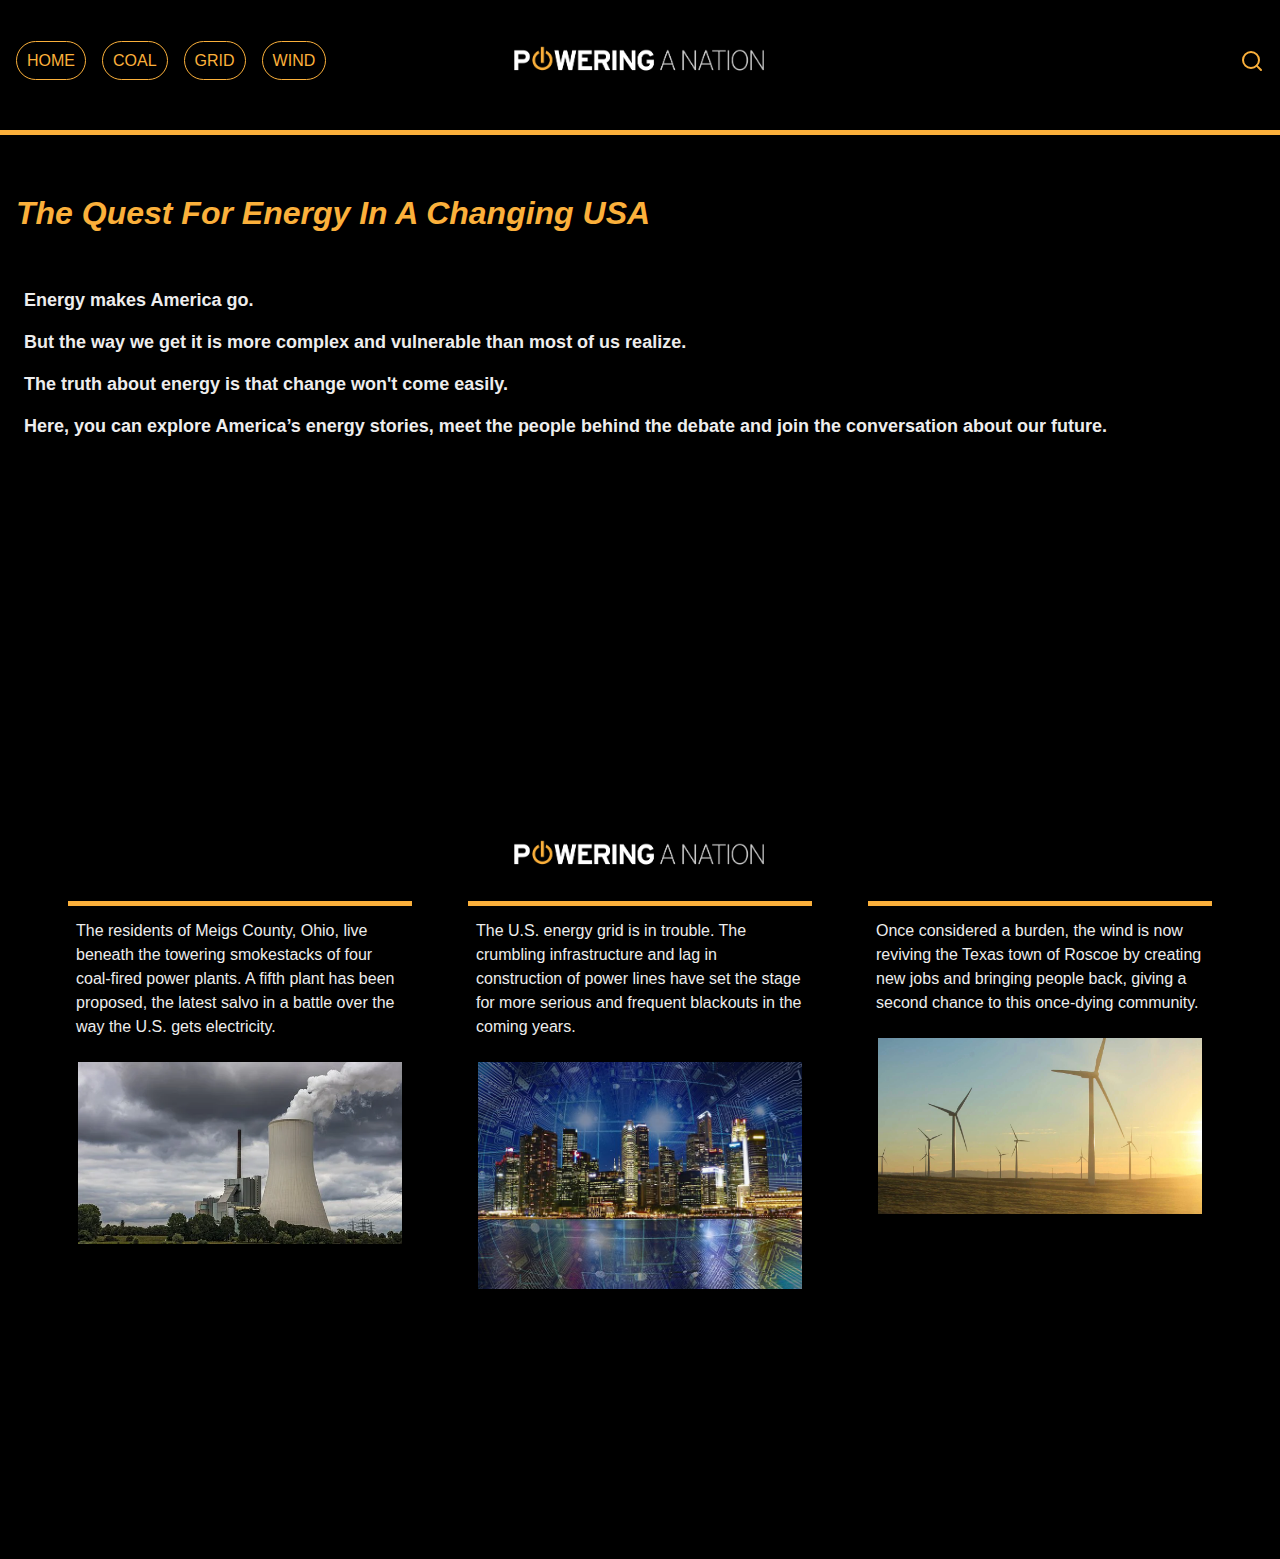
<file: index.html>
<!DOCTYPE html>
<html lang="en">
  <head>
    <meta charset="UTF-8" />
    <meta http-equiv="X-UA-Compatible" content="IE=edge" />
    <meta name="viewport" content="width=device-width, initial-scale=1.0" />
    <link rel="stylesheet" href="./css/reset.css" />
    <link rel="stylesheet" href="./css/main.css" />
    <script src="./js/main.js" defer></script>
    <title>Home</title>
  </head>
  <body>
    <nav class="navbar">
      <button>
        <svg
          xmlns="http://www.w3.org/2000/svg"
          width="24"
          height="24"
          viewbox="0 0 24 24"
          fill="none"
          stroke="currentColor"
          stroke-width="2"
          stroke-linecap="round"
          stroke-linejoin="round"
          class="feather feather-menu"
        >
          <line x1="3" y1="12" x2="21" y2="12"></line>
          <line x1="3" y1="6" x2="21" y2="6"></line>
          <line x1="3" y1="18" x2="21" y2="18"></line>
        </svg>
      </button>
      <ul style="width: 100%">
        <li>
          <a href="./index.html">Home</a>
        </li>
        <li>
          <a href="./coal.html">Coal</a>
        </li>
        <li>
          <a href="./grid.html">Grid</a>
        </li>
        <li>
          <a href="./wind.html">Wind</a>
        </li>
      </ul>
      <img class="logo" src="logo_transparent.png" alt="" />
      <svg
        viewbox="0 0 24 24"
        width="24"
        height="24"
        stroke="currentColor"
        stroke-width="2"
        fill="none"
        stroke-linecap="round"
        stroke-linejoin="round"
        class="feather-search"
      >
        <circle cx="11" cy="11" r="8"></circle>
        <line x1="21" y1="21" x2="16.65" y2="16.65"></line>
      </svg>
    </nav>
    <hr />
    <header>
      <div>
        <div class="h1"><h1>The Quest For Energy In A Changing USA</h1></div>
      </div>
      <div></div>
      <div>
        <div class="Energy">
          <h2>
            <p>Energy makes America go.</p>
            <p>
              But the way we get it is more complex and vulnerable than most of
              us realize.
            </p>
            <p>The truth about energy is that change won't come easily.</p>
            <p>
              Here, you can explore America’s energy stories, meet the people
              behind the debate and join the conversation about our future.
            </p>
          </h2>
        </div>
        <article class="grid">
          <section>
            <h1>Coal</h1>
            <hr />
            <p>
              The residents of Meigs County, Ohio, live beneath the towering
              smokestacks of four coal-fired power plants. A fifth plant has
              been proposed, the latest salvo in a battle over the way the U.S.
              gets electricity.
            </p>
            <img src="coal.jpeg" alt="" />
          </section>
          <section>
            <h1>Grid</h1>
            <hr />
            <p>
              The U.S. energy grid is in trouble. The crumbling infrastructure
              and lag in construction of power lines have set the stage for more
              serious and frequent blackouts in the coming years.
            </p>
            <img src="grid.jpg" alt="" />
          </section>
          <section>
            <h1>Wind</h1>
            <hr />
            <p>
              Once considered a burden, the wind is now reviving the Texas town
              of Roscoe by creating new jobs and bringing people back, giving a
              second chance to this once-dying community.
            </p>
            <img src="wind.png" alt="" />
          </section>
        </article>
      </div>
    </header>
  </body>
  <style>
    .footer {
      position: fixed;
      left: 0;
      bottom: 0;
      width: 100%;
      background-color: black;
      color: white;
      text-align: center;
    }
  </style>
  <div class="footer">
    <a href="https://github.com/ellaspeer/project-two"
      ><img class="logo" src="logo_transparent.png" alt=""
    /></a>
  </div>
</html>
</file>
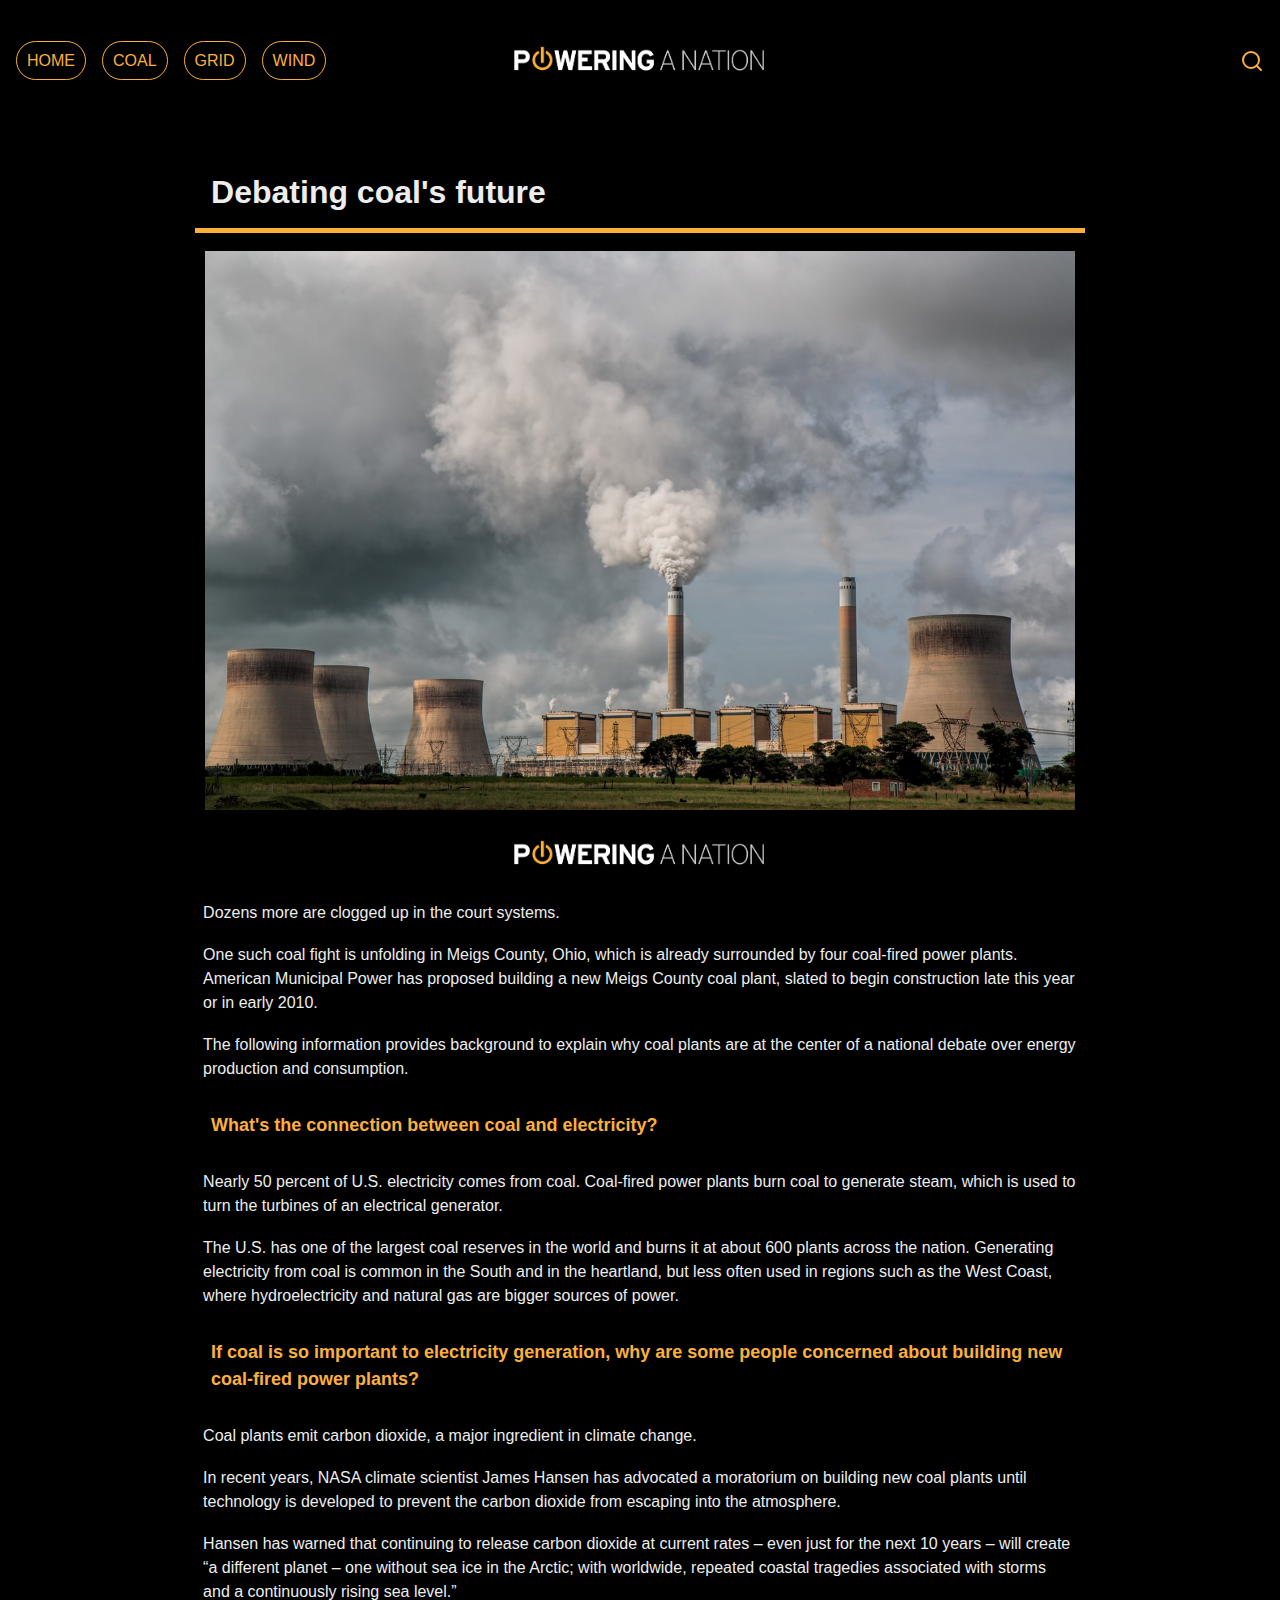
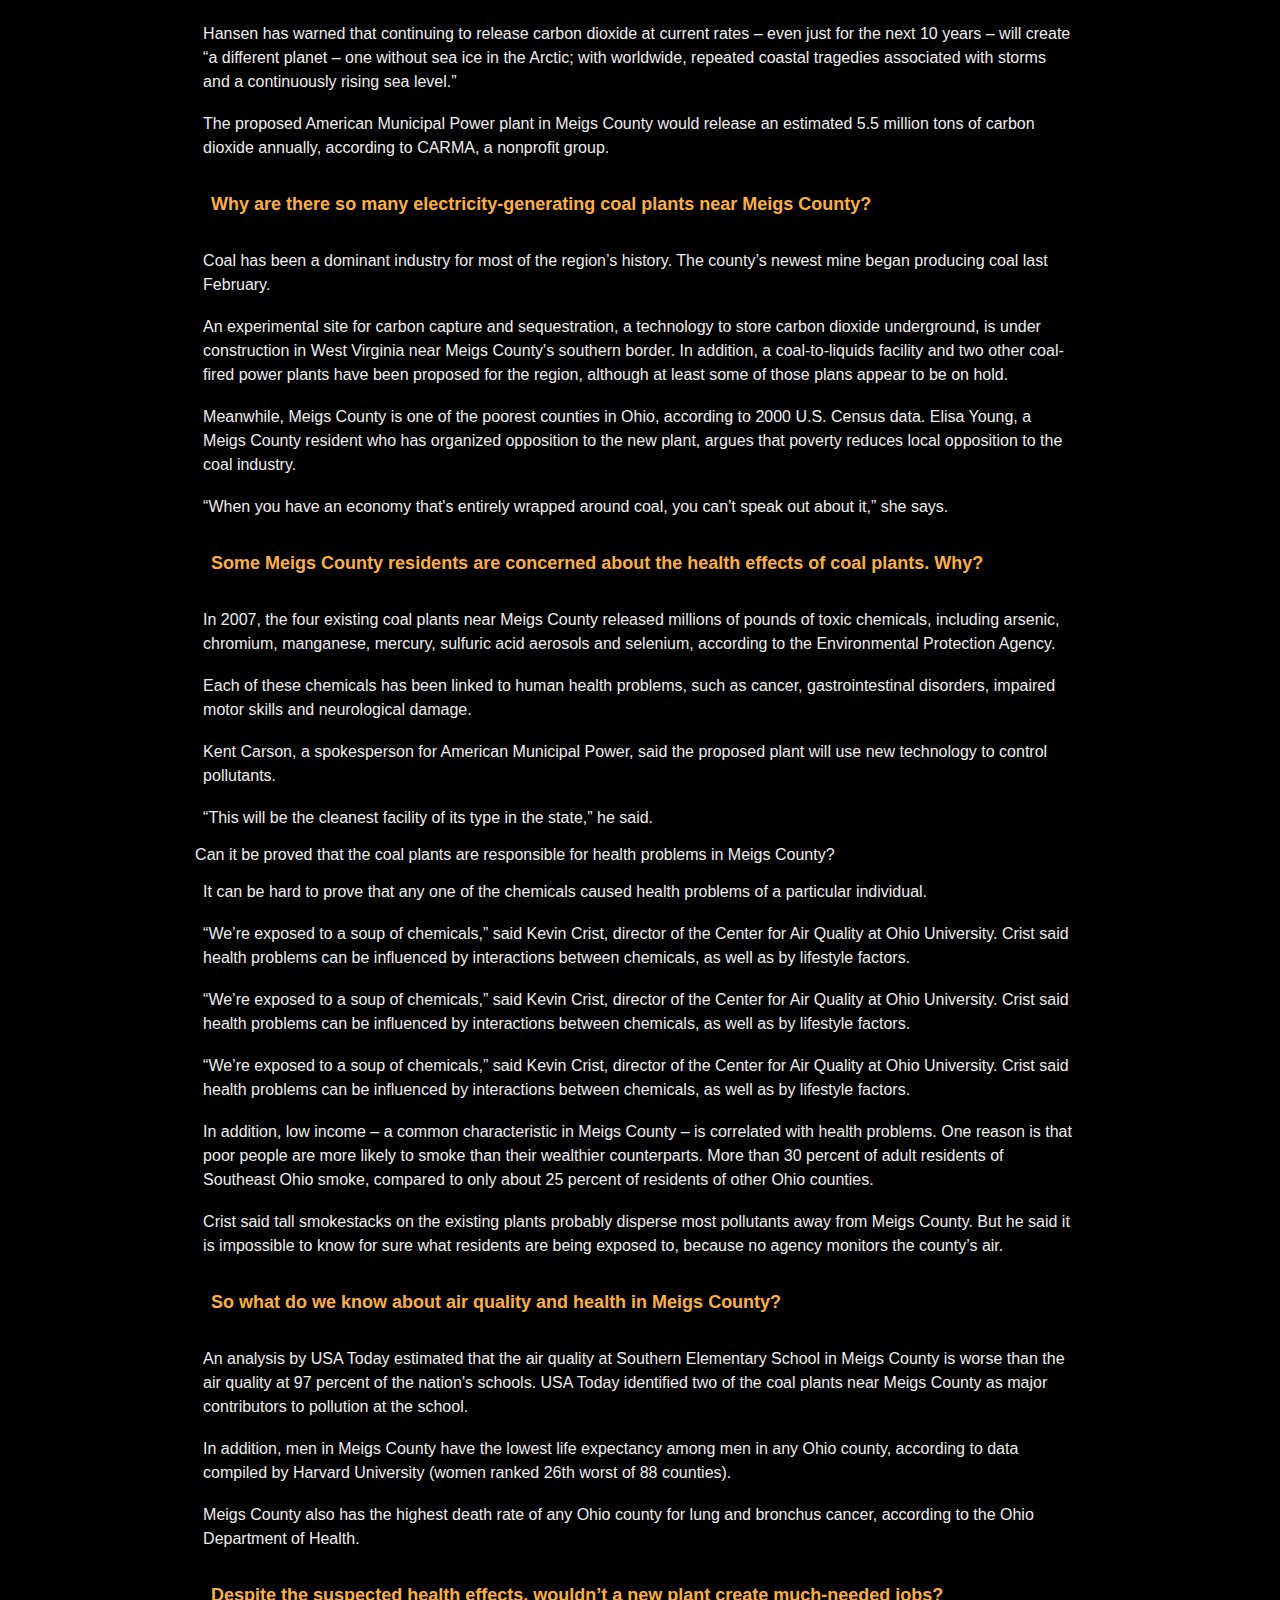
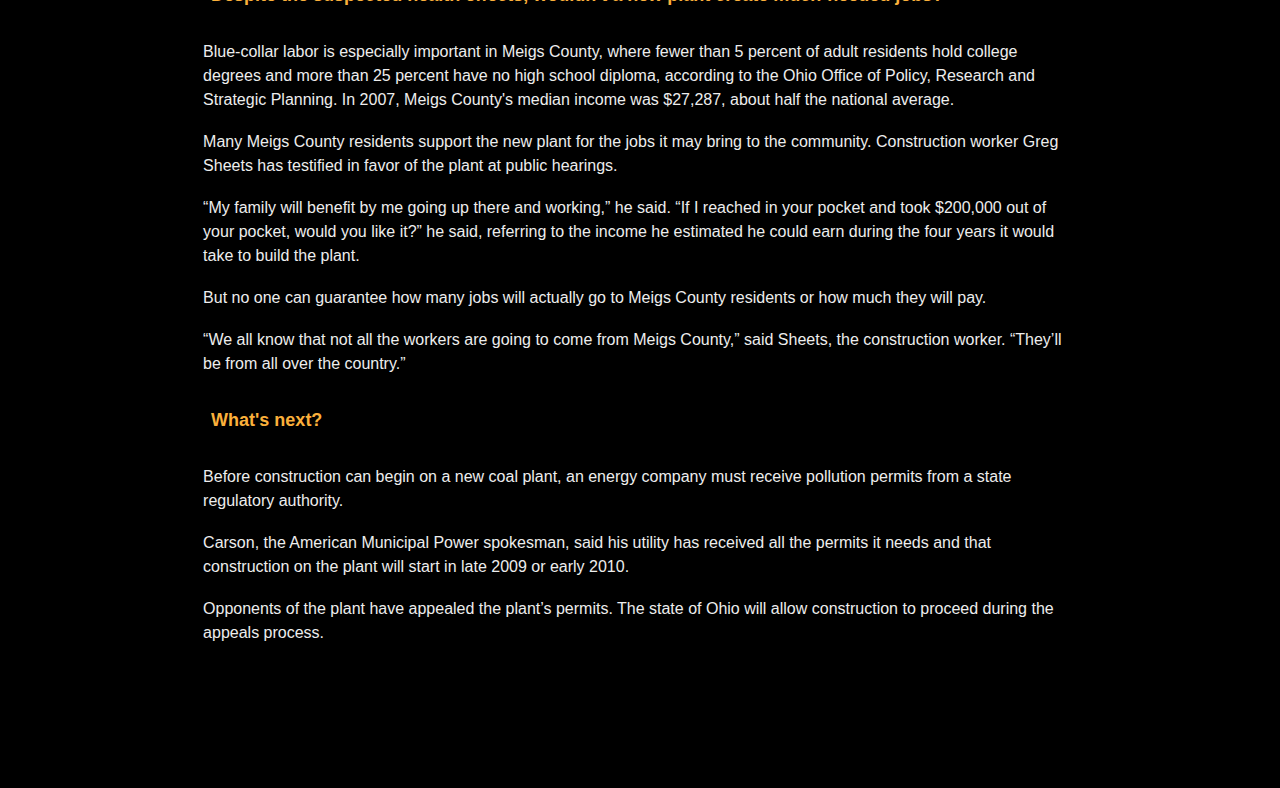
<file: coal.html>
<!DOCTYPE html>
<html lang="en">
  <head>
    <meta charset="UTF-8" />
    <meta http-equiv="X-UA-Compatible" content="IE=edge" />
    <meta name="viewport" content="width=device-width, initial-scale=1.0" />
    <link rel="stylesheet" href="./css/reset.css" />
    <link rel="stylesheet" href="./css/main.css" />
    <script src="./js/main.js" defer></script>
    <title>Coal</title>
  </head>
  <body>
    <nav class="navbar">
      <button>
        <svg
          xmlns="http://www.w3.org/2000/svg"
          width="24"
          height="24"
          viewbox="0 0 24 24"
          fill="none"
          stroke="currentColor"
          stroke-width="2"
          stroke-linecap="round"
          stroke-linejoin="round"
          class="feather feather-menu"
        >
          <line x1="3" y1="12" x2="21" y2="12"></line>
          <line x1="3" y1="6" x2="21" y2="6"></line>
          <line x1="3" y1="18" x2="21" y2="18"></line>
        </svg>
      </button>
      <ul style="width: 100%">
        <li>
          <a href="./index.html">Home</a>
        </li>
        <li>
          <a href="./coal.html">Coal</a>
        </li>
        <li>
          <a href="./grid.html">Grid</a>
        </li>
        <li>
          <a href="./wind.html">Wind</a>
        </li>
      </ul>
      <img class="logo" src="logo_transparent.png" alt="" />
      <svg
        viewbox="0 0 24 24"
        width="24"
        height="24"
        stroke="currentColor"
        stroke-width="2"
        fill="none"
        stroke-linecap="round"
        stroke-linejoin="round"
        class="feather-search"
      >
        <circle cx="11" cy="11" r="8"></circle>
        <line x1="21" y1="21" x2="16.65" y2="16.65"></line>
      </svg>
    </nav>
    <main>
      <div>
        <div class="coal">
          <h1>Debating coal's future</h1>
          <hr />
          <figure>
            <img src="power-station-374097_1280.jpg" alt="" />
          </figure>
          <p>
            Since 2001, U.S. energy companies have proposed more than 150 new
            coal plants. But a loose network of environmental activists, aided
            by uncertain economic conditions, has forced plans for more than 100
            of the plants to be abandoned. Dozens more are clogged up in the
            court systems.
          </p>
          <p>
            One such coal fight is unfolding in Meigs County, Ohio, which is
            already surrounded by four coal-fired power plants. American
            Municipal Power has proposed building a new Meigs County coal plant,
            slated to begin construction late this year or in early 2010.
          </p>
          <p>
            The following information provides background to explain why coal
            plants are at the center of a national debate over energy production
            and consumption.
          </p>
          <h2>What's the connection between coal and electricity?</h2>
          <p>
            Nearly 50 percent of U.S. electricity comes from coal. Coal-fired
            power plants burn coal to generate steam, which is used to turn the
            turbines of an electrical generator.
          </p>
          <p>
            The U.S. has one of the largest coal reserves in the world and burns
            it at about 600 plants across the nation. Generating electricity
            from coal is common in the South and in the heartland, but less
            often used in regions such as the West Coast, where hydroelectricity
            and natural gas are bigger sources of power.
          </p>
          <h2>
            If coal is so important to electricity generation, why are some
            people concerned about building new coal-fired power plants?
          </h2>
          <p>
            Coal plants emit carbon dioxide, a major ingredient in climate
            change.
          </p>
          <p>
            In recent years, NASA climate scientist James Hansen has advocated a
            moratorium on building new coal plants until technology is developed
            to prevent the carbon dioxide from escaping into the atmosphere.
          </p>
          <p>
            Hansen has warned that continuing to release carbon dioxide at
            current rates – even just for the next 10 years – will create “a
            different planet – one without sea ice in the Arctic; with
            worldwide, repeated coastal tragedies associated with storms and a
            continuously rising sea level.”
          </p>
          <p>
            Hansen has warned that continuing to release carbon dioxide at
            current rates – even just for the next 10 years – will create “a
            different planet – one without sea ice in the Arctic; with
            worldwide, repeated coastal tragedies associated with storms and a
            continuously rising sea level.”
          </p>
          <p>
            The proposed American Municipal Power plant in Meigs County would
            release an estimated 5.5 million tons of carbon dioxide annually,
            according to CARMA, a nonprofit group.
          </p>
          <h2>
            Why are there so many electricity-generating coal plants near Meigs
            County?
          </h2>
          <p>
            Coal has been a dominant industry for most of the region’s history.
            The county’s newest mine began producing coal last February.
          </p>
          <p>
            An experimental site for carbon capture and sequestration, a
            technology to store carbon dioxide underground, is under
            construction in West Virginia near Meigs County's southern border.
            In addition, a coal-to-liquids facility and two other coal-fired
            power plants have been proposed for the region, although at least
            some of those plans appear to be on hold.
          </p>
          <p>
            Meanwhile, Meigs County is one of the poorest counties in Ohio,
            according to 2000 U.S. Census data. Elisa Young, a Meigs County
            resident who has organized opposition to the new plant, argues that
            poverty reduces local opposition to the coal industry.
          </p>
          <p>
            “When you have an economy that's entirely wrapped around coal, you
            can't speak out about it,” she says.
          </p>
          <h2>
            Some Meigs County residents are concerned about the health effects
            of coal plants. Why?
          </h2>
          <p>
            In 2007, the four existing coal plants near Meigs County released
            millions of pounds of toxic chemicals, including arsenic, chromium,
            manganese, mercury, sulfuric acid aerosols and selenium, according
            to the Environmental Protection Agency.
          </p>
          <p>
            Each of these chemicals has been linked to human health problems,
            such as cancer, gastrointestinal disorders, impaired motor skills
            and neurological damage.
          </p>
          <p>
            Kent Carson, a spokesperson for American Municipal Power, said the
            proposed plant will use new technology to control pollutants.
          </p>
          <p>
            “This will be the cleanest facility of its type in the state,” he
            said.
          </p>
          <h
            >Can it be proved that the coal plants are responsible for health
            problems in Meigs County?
          </h>
          <p>
            It can be hard to prove that any one of the chemicals caused health
            problems of a particular individual.
          </p>
          <p>
            “We’re exposed to a soup of chemicals,” said Kevin Crist, director
            of the Center for Air Quality at Ohio University. Crist said health
            problems can be influenced by interactions between chemicals, as
            well as by lifestyle factors.
          </p>
          <p>
            “We’re exposed to a soup of chemicals,” said Kevin Crist, director
            of the Center for Air Quality at Ohio University. Crist said health
            problems can be influenced by interactions between chemicals, as
            well as by lifestyle factors.
          </p>
          <p>
            “We’re exposed to a soup of chemicals,” said Kevin Crist, director
            of the Center for Air Quality at Ohio University. Crist said health
            problems can be influenced by interactions between chemicals, as
            well as by lifestyle factors.
          </p>
          <p>
            In addition, low income – a common characteristic in Meigs County –
            is correlated with health problems. One reason is that poor people
            are more likely to smoke than their wealthier counterparts. More
            than 30 percent of adult residents of Southeast Ohio smoke, compared
            to only about 25 percent of residents of other Ohio counties.
          </p>
          <p>
            Crist said tall smokestacks on the existing plants probably disperse
            most pollutants away from Meigs County. But he said it is impossible
            to know for sure what residents are being exposed to, because no
            agency monitors the county’s air.
          </p>
          <h2>
            So what do we know about air quality and health in Meigs County?
          </h2>
          <p>
            An analysis by USA Today estimated that the air quality at Southern
            Elementary School in Meigs County is worse than the air quality at
            97 percent of the nation's schools. USA Today identified two of the
            coal plants near Meigs County as major contributors to pollution at
            the school.
          </p>
          <p>
            In addition, men in Meigs County have the lowest life expectancy
            among men in any Ohio county, according to data compiled by Harvard
            University (women ranked 26th worst of 88 counties).
          </p>
          <p>
            Meigs County also has the highest death rate of any Ohio county for
            lung and bronchus cancer, according to the Ohio Department of
            Health.
          </p>
          <h2>
            Despite the suspected health effects, wouldn’t a new plant create
            much-needed jobs?
          </h2>
          <p>
            Blue-collar labor is especially important in Meigs County, where
            fewer than 5 percent of adult residents hold college degrees and
            more than 25 percent have no high school diploma, according to the
            Ohio Office of Policy, Research and Strategic Planning. In 2007,
            Meigs County's median income was $27,287, about half the national
            average.
          </p>
          <p>
            Many Meigs County residents support the new plant for the jobs it
            may bring to the community. Construction worker Greg Sheets has
            testified in favor of the plant at public hearings.
          </p>
          <p>
            “My family will benefit by me going up there and working,” he said.
            “If I reached in your pocket and took $200,000 out of your pocket,
            would you like it?” he said, referring to the income he estimated he
            could earn during the four years it would take to build the plant.
          </p>
          <p>
            But no one can guarantee how many jobs will actually go to Meigs
            County residents or how much they will pay.
          </p>
          <p>
            “We all know that not all the workers are going to come from Meigs
            County,” said Sheets, the construction worker. “They’ll be from all
            over the country.”
          </p>
          <h2>What's next?</h2>
          <p>
            Before construction can begin on a new coal plant, an energy company
            must receive pollution permits from a state regulatory authority.
          </p>
          <p>
            Carson, the American Municipal Power spokesman, said his utility has
            received all the permits it needs and that construction on the plant
            will start in late 2009 or early 2010.
          </p>
          <p>
            Opponents of the plant have appealed the plant’s permits. The state
            of Ohio will allow construction to proceed during the appeals
            process.
          </p>
        </div>
      </div>
    </main>
    <style>
      .footer {
        position: fixed;
        left: 0;
        bottom: 0;
        width: 100%;
        background-color: black;
        color: white;
        text-align: center;
      }
    </style>
    <div class="footer">
      <a href="https://github.com/ellaspeer/project-two"
        ><img class="logo" src="logo_transparent.png" alt=""
      /></a>
    </div>
  </body>
</html>
</file>
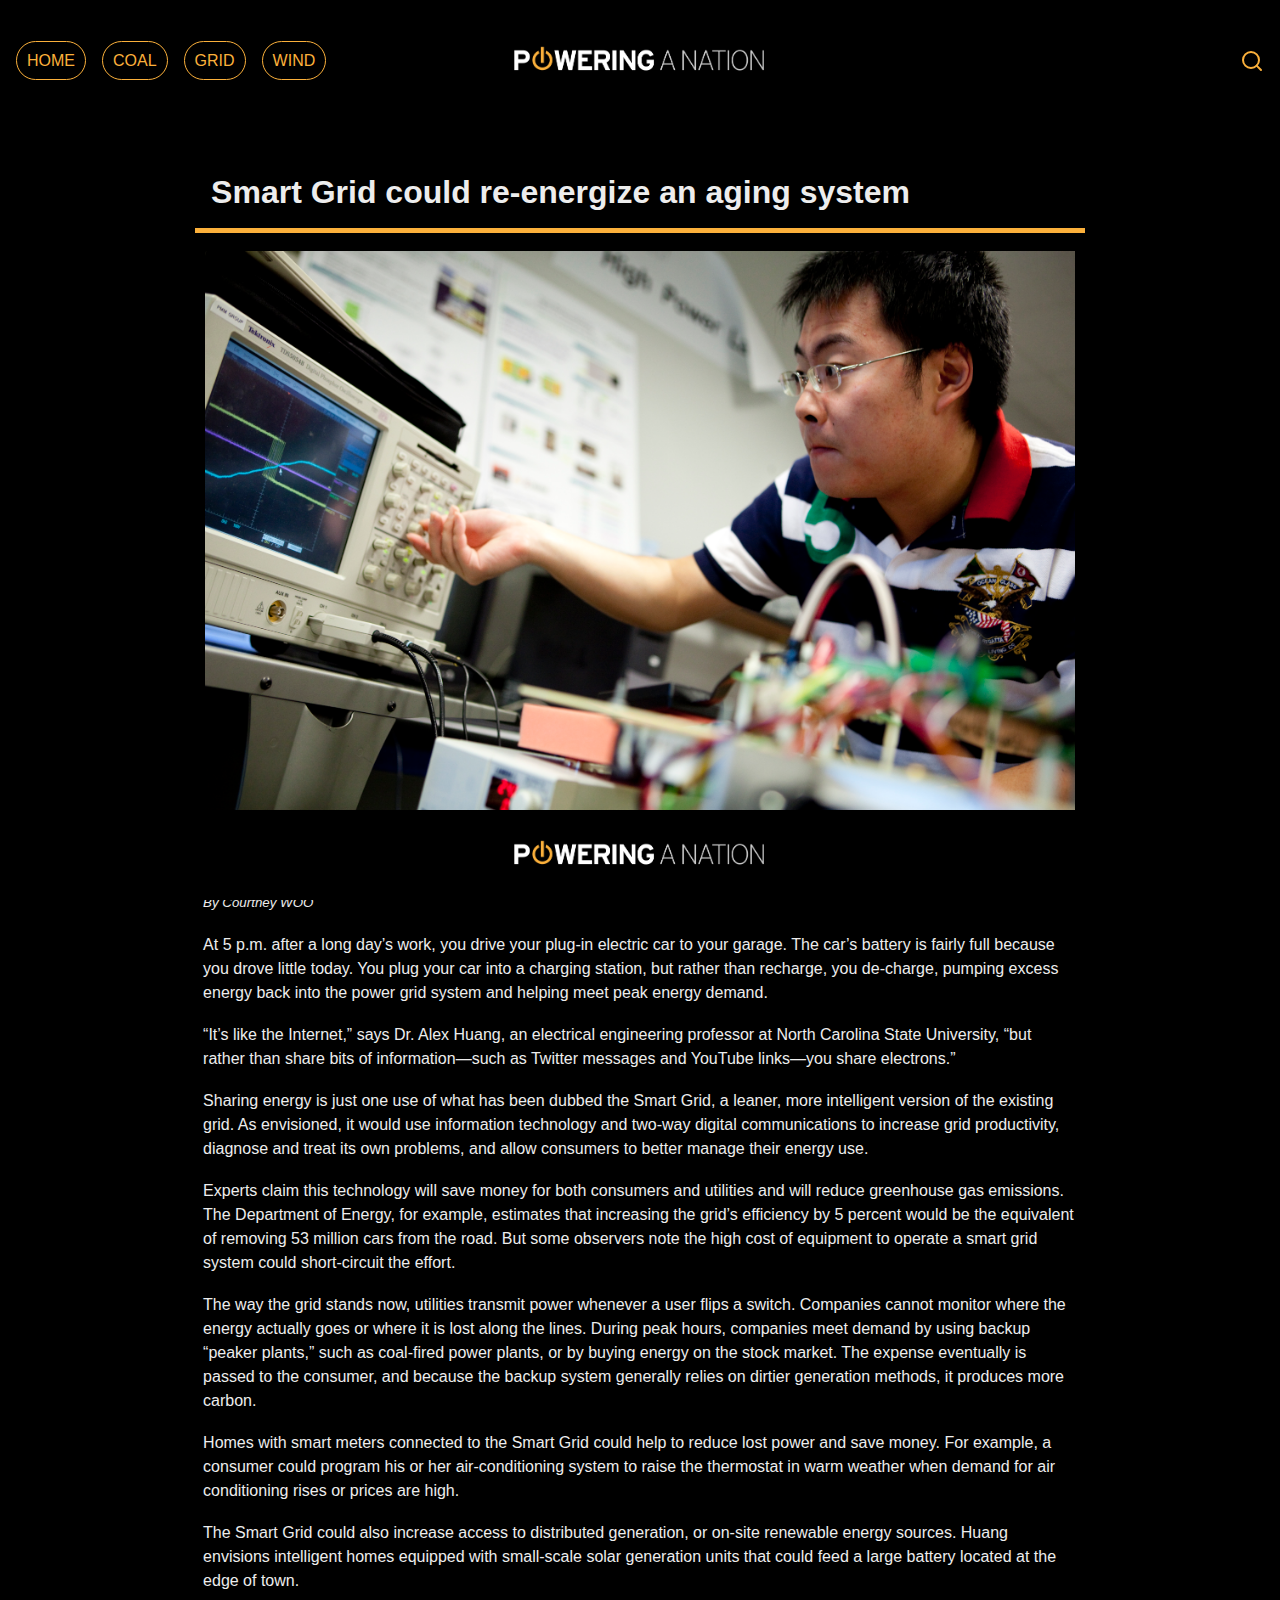
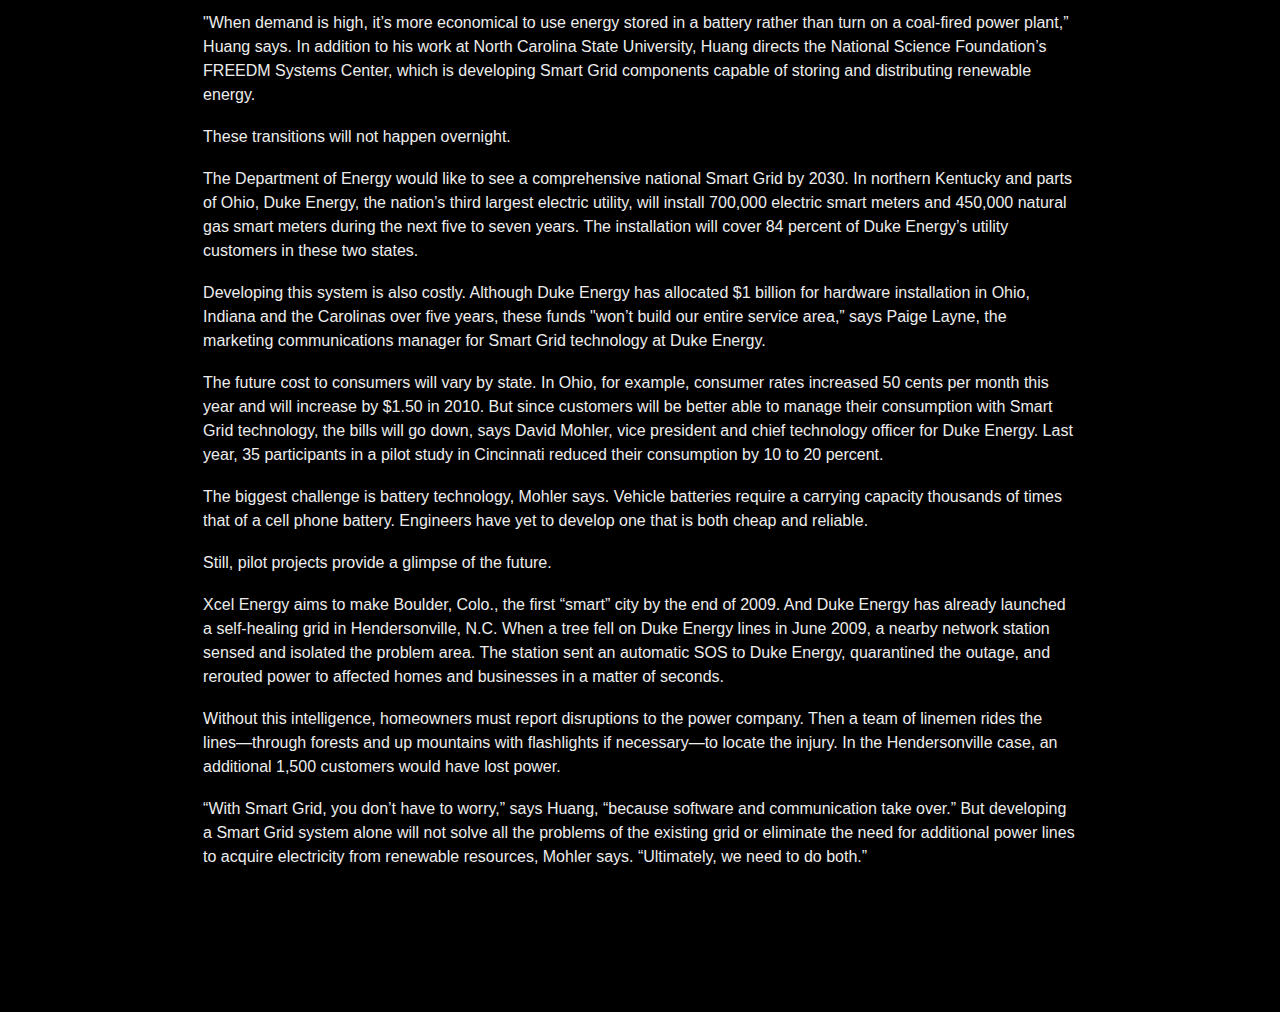
<file: grid.html>
<!DOCTYPE html>
<html lang="en">
  <head>
    <meta charset="UTF-8" />
    <meta http-equiv="X-UA-Compatible" content="IE=edge" />
    <meta name="viewport" content="width=device-width, initial-scale=1.0" />
    <link rel="stylesheet" href="./css/reset.css" />
    <link rel="stylesheet" href="./css/main.css" />
    <script src="./js/main.js" defer></script>
    <title>Coal</title>
  </head>
  <body>
    <nav class="navbar">
      <button>
        <svg
          xmlns="http://www.w3.org/2000/svg"
          width="24"
          height="24"
          viewbox="0 0 24 24"
          fill="none"
          stroke="currentColor"
          stroke-width="2"
          stroke-linecap="round"
          stroke-linejoin="round"
          class="feather feather-menu"
        >
          <line x1="3" y1="12" x2="21" y2="12"></line>
          <line x1="3" y1="6" x2="21" y2="6"></line>
          <line x1="3" y1="18" x2="21" y2="18"></line>
        </svg>
      </button>
      <ul style="width: 100%">
        <li>
          <a href="./index.html">Home</a>
        </li>
        <li>
          <a href="./coal.html">Coal</a>
        </li>
        <li>
          <a href="./grid.html">Grid</a>
        </li>
        <li>
          <a href="./wind.html">Wind</a>
        </li>
      </ul>
      <img class="logo" src="logo_transparent.png" alt="" />
      <svg
        viewbox="0 0 24 24"
        width="24"
        height="24"
        stroke="currentColor"
        stroke-width="2"
        fill="none"
        stroke-linecap="round"
        stroke-linejoin="round"
        class="feather-search"
      >
        <circle cx="11" cy="11" r="8"></circle>
        <line x1="21" y1="21" x2="16.65" y2="16.65"></line>
      </svg>
    </nav>
    <main>
      <div>
        <div class="coal">
          <h1>Smart Grid could re-energize an aging system</h1>
          <hr />
          <figure>
            <img src="gridpic.jpg" alt="" />
            <figcaption>
              Xiaohu Zhou, a Ph.D. student in electrical engineering at North
              Carolina State University, is working on a power electronics
              converter for a plug-in hybrid electric vehicle charging station.
              A charging station allows electricity to flow in and out of the
              grid, making cars a source of electricity storage. (Photo by
              Eileen Mignoni)
            </figcaption>
          </figure>
          <address>
            <p>By Courtney WOO</p>
          </address>
          <p>
            At 5 p.m. after a long day’s work, you drive your plug-in electric
            car to your garage. The car’s battery is fairly full because you
            drove little today. You plug your car into a charging station, but
            rather than recharge, you de-charge, pumping excess energy back into
            the power grid system and helping meet peak energy demand.
          </p>
          <p>
            “It’s like the Internet,” says Dr. Alex Huang, an electrical
            engineering professor at North Carolina State University, “but
            rather than share bits of information—such as Twitter messages and
            YouTube links—you share electrons.”
          </p>
          <p>
            Sharing energy is just one use of what has been dubbed the Smart
            Grid, a leaner, more intelligent version of the existing grid. As
            envisioned, it would use information technology and two-way digital
            communications to increase grid productivity, diagnose and treat its
            own problems, and allow consumers to better manage their energy use.
          </p>
          <p>
            Experts claim this technology will save money for both consumers and
            utilities and will reduce greenhouse gas emissions. The Department
            of Energy, for example, estimates that increasing the grid’s
            efficiency by 5 percent would be the equivalent of removing 53
            million cars from the road. But some observers note the high cost of
            equipment to operate a smart grid system could short-circuit the
            effort.
          </p>
          <p>
            The way the grid stands now, utilities transmit power whenever a
            user flips a switch. Companies cannot monitor where the energy
            actually goes or where it is lost along the lines. During peak
            hours, companies meet demand by using backup “peaker plants,” such
            as coal-fired power plants, or by buying energy on the stock market.
            The expense eventually is passed to the consumer, and because the
            backup system generally relies on dirtier generation methods, it
            produces more carbon.
          </p>
          <p>
            Homes with smart meters connected to the Smart Grid could help to
            reduce lost power and save money. For example, a consumer could
            program his or her air-conditioning system to raise the thermostat
            in warm weather when demand for air conditioning rises or prices are
            high.
          </p>
          <p>
            The Smart Grid could also increase access to distributed generation,
            or on-site renewable energy sources. Huang envisions intelligent
            homes equipped with small-scale solar generation units that could
            feed a large battery located at the edge of town.
          </p>
          <p>
            "When demand is high, it’s more economical to use energy stored in a
            battery rather than turn on a coal-fired power plant,” Huang says.
            In addition to his work at North Carolina State University, Huang
            directs the National Science Foundation’s FREEDM Systems Center,
            which is developing Smart Grid components capable of storing and
            distributing renewable energy.
          </p>
          <p>These transitions will not happen overnight.</p>
          <p>
            The Department of Energy would like to see a comprehensive national
            Smart Grid by 2030. In northern Kentucky and parts of Ohio, Duke
            Energy, the nation’s third largest electric utility, will install
            700,000 electric smart meters and 450,000 natural gas smart meters
            during the next five to seven years. The installation will cover 84
            percent of Duke Energy’s utility customers in these two states.
          </p>
          <p>
            Developing this system is also costly. Although Duke Energy has
            allocated $1 billion for hardware installation in Ohio, Indiana and
            the Carolinas over five years, these funds "won’t build our entire
            service area,” says Paige Layne, the marketing communications
            manager for Smart Grid technology at Duke Energy.
          </p>
          <p>
            The future cost to consumers will vary by state. In Ohio, for
            example, consumer rates increased 50 cents per month this year and
            will increase by $1.50 in 2010. But since customers will be better
            able to manage their consumption with Smart Grid technology, the
            bills will go down, says David Mohler, vice president and chief
            technology officer for Duke Energy. Last year, 35 participants in a
            pilot study in Cincinnati reduced their consumption by 10 to 20
            percent.
          </p>
          <p>
            The biggest challenge is battery technology, Mohler says. Vehicle
            batteries require a carrying capacity thousands of times that of a
            cell phone battery. Engineers have yet to develop one that is both
            cheap and reliable.
          </p>
          <p>Still, pilot projects provide a glimpse of the future.</p>
          <p>
            Xcel Energy aims to make Boulder, Colo., the first “smart” city by
            the end of 2009. And Duke Energy has already launched a self-healing
            grid in Hendersonville, N.C. When a tree fell on Duke Energy lines
            in June 2009, a nearby network station sensed and isolated the
            problem area. The station sent an automatic SOS to Duke Energy,
            quarantined the outage, and rerouted power to affected homes and
            businesses in a matter of seconds.
          </p>
          <p>
            Without this intelligence, homeowners must report disruptions to the
            power company. Then a team of linemen rides the lines—through
            forests and up mountains with flashlights if necessary—to locate the
            injury. In the Hendersonville case, an additional 1,500 customers
            would have lost power.
          </p>
          <p>
            “With Smart Grid, you don’t have to worry,” says Huang, “because
            software and communication take over.” But developing a Smart Grid
            system alone will not solve all the problems of the existing grid or
            eliminate the need for additional power lines to acquire electricity
            from renewable resources, Mohler says. “Ultimately, we need to do
            both.”
          </p>
        </div>
      </div>
    </main>
    <style>
      .footer {
        position: fixed;
        left: 0;
        bottom: 0;
        width: 100%;
        background-color: black;
        color: white;
        text-align: center;
      }
    </style>
    <div class="footer">
      <a href="https://github.com/ellaspeer/project-two"
        ><img class="logo" src="logo_transparent.png" alt=""
      /></a>
    </div>
  </body>
</html>
</file>
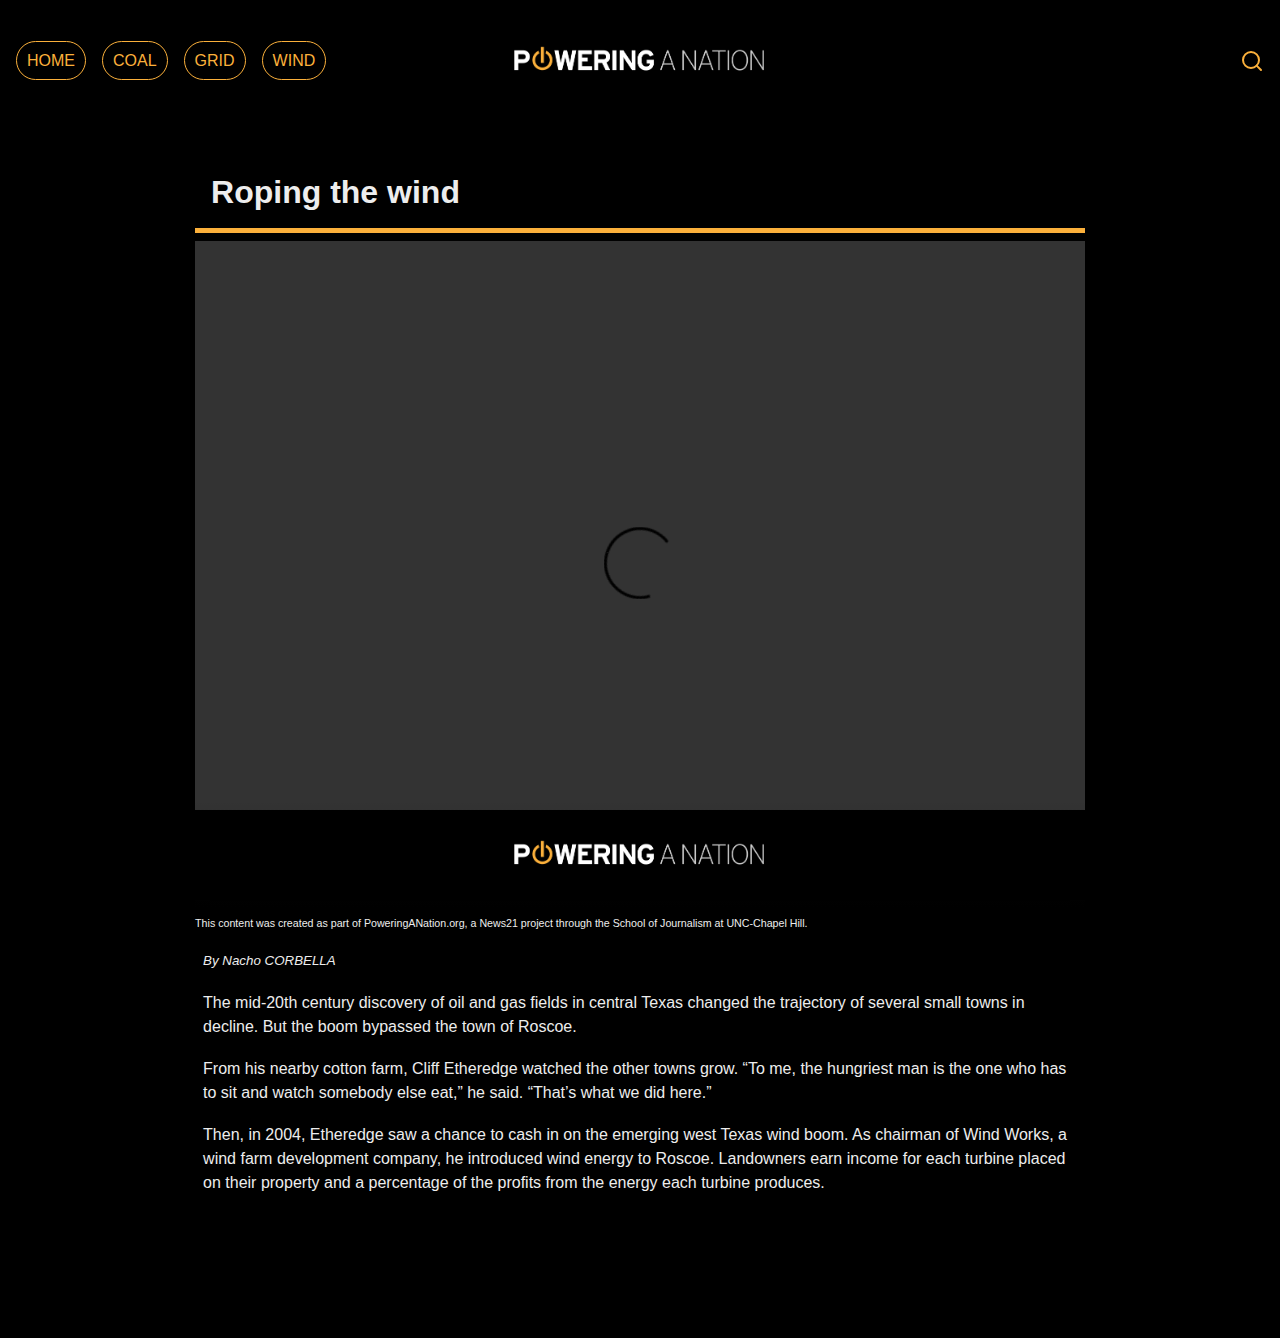
<file: wind.html>
<!DOCTYPE html>
<html lang="en">
  <head>
    <meta charset="UTF-8" />
    <meta http-equiv="X-UA-Compatible" content="IE=edge" />
    <meta name="viewport" content="width=device-width, initial-scale=1.0" />
    <link rel="stylesheet" href="./css/reset.css" />
    <link rel="stylesheet" href="./css/main.css" />
    <script src="./js/main.js" defer></script>
    <title>Coal</title>
  </head>
  <body>
    <nav class="navbar">
      <button>
        <svg
          xmlns="http://www.w3.org/2000/svg"
          width="24"
          height="24"
          viewbox="0 0 24 24"
          fill="none"
          stroke="currentColor"
          stroke-width="2"
          stroke-linecap="round"
          stroke-linejoin="round"
          class="feather feather-menu"
        >
          <line x1="3" y1="12" x2="21" y2="12"></line>
          <line x1="3" y1="6" x2="21" y2="6"></line>
          <line x1="3" y1="18" x2="21" y2="18"></line>
        </svg>
      </button>
      <ul style="width: 100%">
        <li>
          <a href="./index.html">Home</a>
        </li>
        <li>
          <a href="./coal.html">Coal</a>
        </li>
        <li>
          <a href="./grid.html">Grid</a>
        </li>
        <li>
          <a href="./wind.html">Wind</a>
        </li>
      </ul>
      <img class="logo" src="logo_transparent.png" alt="" />
      <svg
        viewbox="0 0 24 24"
        width="24"
        height="24"
        stroke="currentColor"
        stroke-width="2"
        fill="none"
        stroke-linecap="round"
        stroke-linejoin="round"
        class="feather-search"
      >
        <circle cx="11" cy="11" r="8"></circle>
        <line x1="21" y1="21" x2="16.65" y2="16.65"></line>
      </svg>
    </nav>
    <main>
      <div>
        <div class="coal">
          <h1>Roping the wind</h1>
          <hr />
          <video width="320" height="240" controls>
            <source src="https://vimeo.com/7964160" type="video/mp4" />
          </video>
          <figcaption>
            This content was created as part of PoweringANation.org, a News21
            project through the School of Journalism at UNC-Chapel Hill.
          </figcaption>
          <address>
            <p>By Nacho CORBELLA</p>
          </address>
          <p>
            The mid-20th century discovery of oil and gas fields in central
            Texas changed the trajectory of several small towns in decline. But
            the boom bypassed the town of Roscoe.
          </p>
          <p>
            From his nearby cotton farm, Cliff Etheredge watched the other towns
            grow. “To me, the hungriest man is the one who has to sit and watch
            somebody else eat,” he said. “That’s what we did here.”
          </p>
          <p>
            Then, in 2004, Etheredge saw a chance to cash in on the emerging
            west Texas wind boom. As chairman of Wind Works, a wind farm
            development company, he introduced wind energy to Roscoe. Landowners
            earn income for each turbine placed on their property and a
            percentage of the profits from the energy each turbine produces.
          </p>
        </div>
      </div>
    </main>
    <style>
      .footer {
        position: fixed;
        left: 0;
        bottom: 0;
        width: 100%;
        background-color: black;
        color: white;
        text-align: center;
      }
    </style>
    <div class="footer">
      <a href="https://github.com/ellaspeer/project-two"
        ><img class="logo" src="logo_transparent.png" alt=""
      /></a>
    </div>
  </body>
</html>
</file>
<file: css/main.css>
/* Decent Defaults */
.div footer {
  margin-top: 15rem;
}

.grid {
  display: grid;
  gap: 1rem;
  padding: 3rem;
  padding-bottom: 15rem;
}

.grid article {
  min-height: 20rem;
}

.grid section {
  background: black;
  text-align: none;
  box-shadow: 0 0 0.25rem 0 rgba(0, 0, 0, 0.15);
  border-radius: 1rem;
  font-family: sans-serif;
  padding: 20px;
}

video {
  width: 100%;
  height: auto;
}

body {
  margin: 0;
  min-height: 100vh;
  background-color: black;
}

.h1 {
  color: #fbb03b;
  font-style: italic;
  font-family: sans-serif;
}

.header2 {
  position: absolute;
  top: 190px;
  left: 16px;
  color: #ededed;
  font-family: sans-serif;
  line-height: 30px;
}

nav.navbar {
  display: grid;
  grid-template-columns: 1fr auto 1fr;
  align-items: center;
  padding: 1rem;
  position: relative;
  box-shadow: 0 0 0.25rem 0 rgba(0, 0, 0, 0.15);
  min-height: 2.25rem;
  border-color: #fbb03b;
  border-bottom: 300px;
  background-color: black;
}

.navbar ul {
  list-style-type: none;
  padding: 0;
  margin: 0;
}

.navbar button {
  margin: 0;
  padding: 0;
  background: none;
  border: none;
  display: flex;
  color: #fbb03b;
}

/* Mobile Only */
@media (max-width: 39.9375em) {
  .navbar ul {
    display: none;
    background: black;
    padding: 1rem;
    flex-direction: column;
    gap: 0.75rem;
    width: 100%;
    position: absolute;
    top: 100%;
    left: 0;
  }
  div.coal {
    padding-top: 290px;
    padding-right: 25px;
    padding-left: 25px;
    padding-bottom: 25px;
  }
}

.navbar ul.active {
  display: flex;
  gap: 2rem;
  padding-bottom: 4rem;
}

header {
  background-image: url("https://i.ibb.co/hypk6z2/earth.jpg");
  background-size: auto;
  color: white;
  display: flex;
  flex-direction: column;
  padding-top: 50px;
}

p {
  margin: 8px;
}

h1 {
  margin: 1rem;
  font-family: sans-serif;
  line-height: 40px;
}

h2 {
  color: #fbb03b;
  font-family: sans-serif;
  font-size: 18px;
  margin: 1rem;
}

.column {
  width: 100%;
  display: block;
  margin-bottom: 20px;
}

.column {
  position: relative;
  float: right;
  width: 25%;
  padding: 10px;
}

.card {
  box-shadow: 0 4px 8px 0 rgba(0, 0, 0, 0.2);
  padding: 16px;
  text-align: center;
  background-color: #f1f1f1;
  border-radius: 20px;
}

h2 {
  color: #fbb03b;
  font-family: sans-serif;
  font-size: 18px;
  padding-top: 10px;
  padding-bottom: 10px;
}

header {
  background-image: url("https://i.ibb.co/hypk6z2/earth.jpg");
  background-size: auto;
  background-position: center;
  background-repeat: no-repeat;

  color: white;
  display: flex;
  flex-direction: column;
}

h1 {
  margin-top: 0;
  font-family: sans-serif;
  line-height: 40px;
}

p {
  color: #ededed;
  line-height: 24px;
  padding-top: 5px;
  padding-bottom: 5px;
}
/* Desktop Only */
@media (min-width: 40em) {
  .navbar button {
    display: none;
  }
  .navbar ul {
    display: flex;
    gap: 1rem;
  }
  .grid {
    grid-template-columns: repeat(3, 1fr);
  }
  .Energy {
    padding-bottom: 300px;
  }
  header {
    background-repeat: no-repeat;
  }
}

.coal {
  max-width: 100ch;
  margin: 0 auto;
  padding-bottom: 50px;
  padding-top: 50px;
}

img {
  margin: 0;
  padding: 10px;
}

figcaption {
  font-size: 8pt;
}

address {
  font-size: 10pt;
  padding-top: 5px;
}

main {
  color: #ededed;
  font-family: sans-serif;
  margin-bottom: 5rem;
}

.navbar a {
  color: #fbb03b;
  text-transform: uppercase;
  font-family: sans-serif;
  text-decoration: none;
  border-color: #fbb03b;
  border-style: solid;
  border-radius: 100px;
  border-width: 0.5px;
  padding: 10px;
}

hr {
  padding: 5px;
  border: none;
  background-color: #fbb03b;
  padding-bottom: 0.01px;
}

.footer {
  gap: 15rem;
  display: flex;
  justify-content: center;
}

.logo {
  max-width: 20rem;
  display: block;
  justify-self: center;
}

.feather-search {
  justify-self: flex-end;
  color: #fbb03b;
}
</file>
